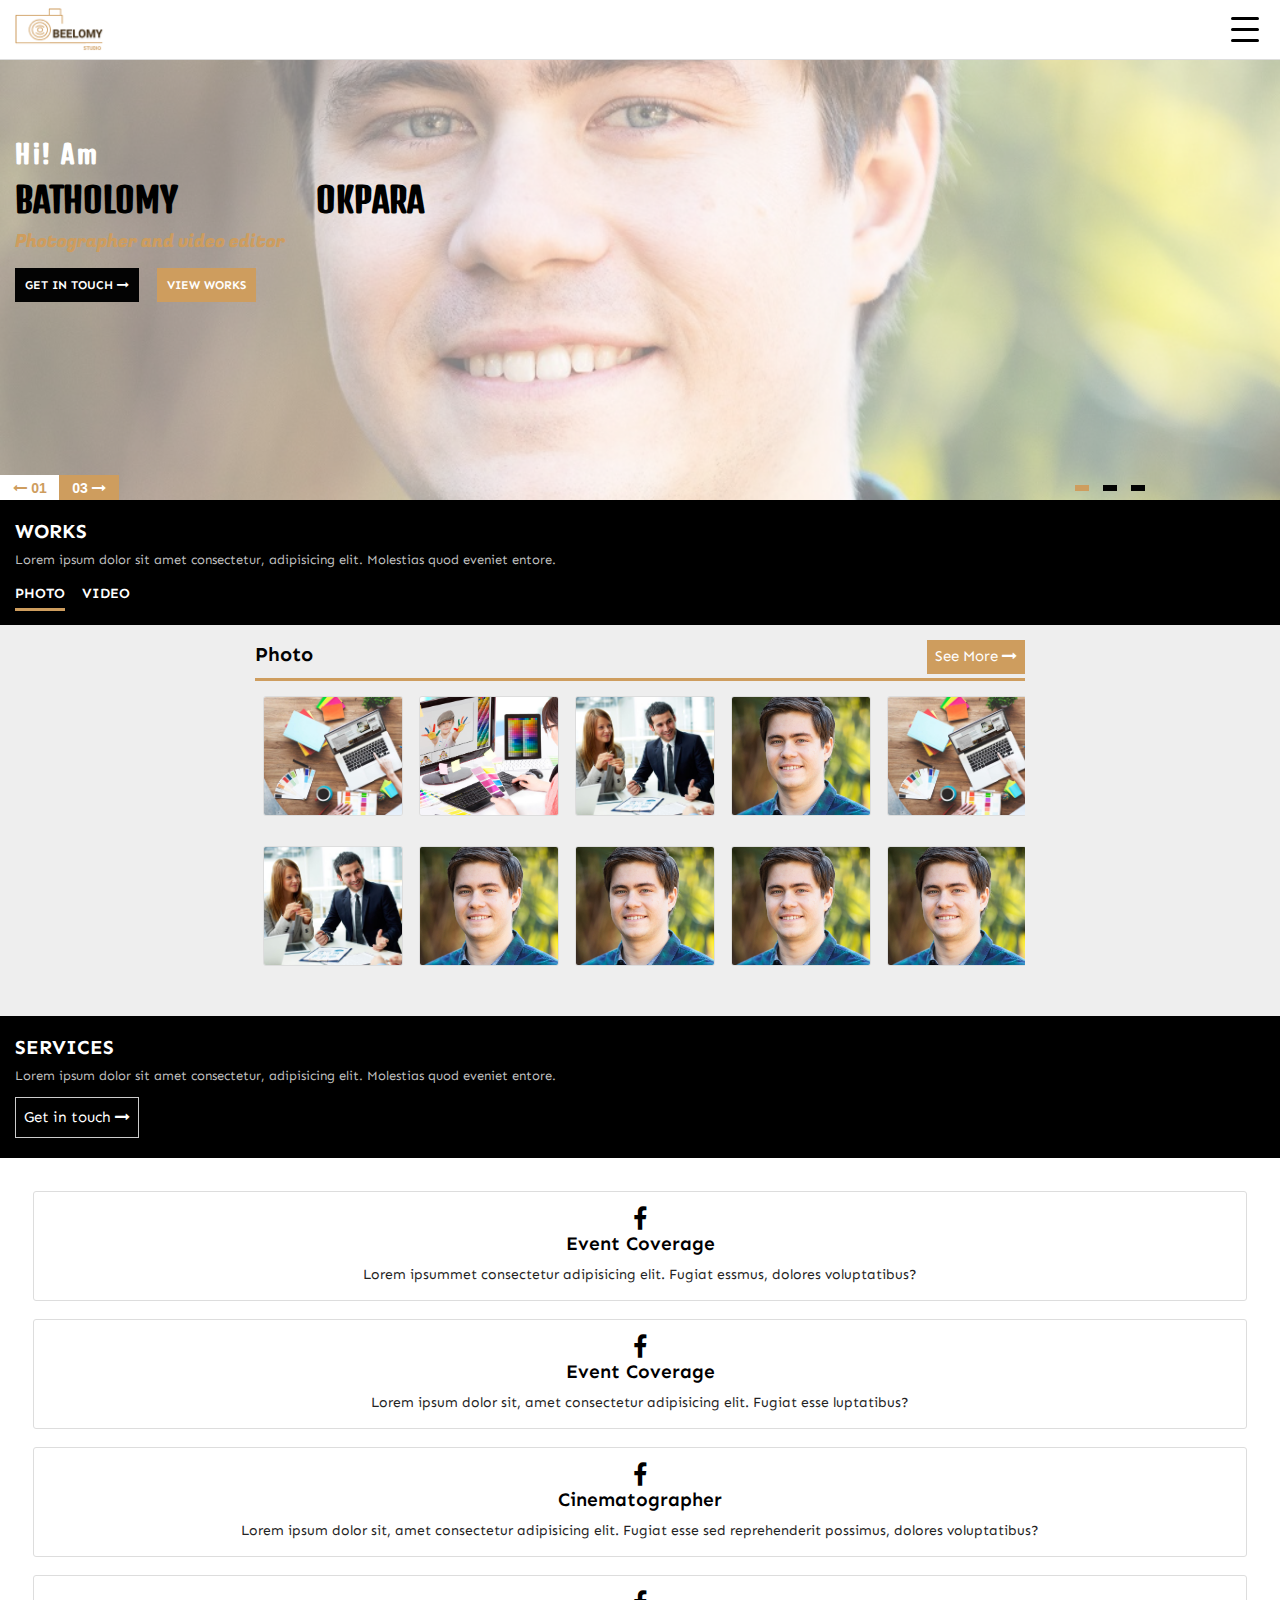
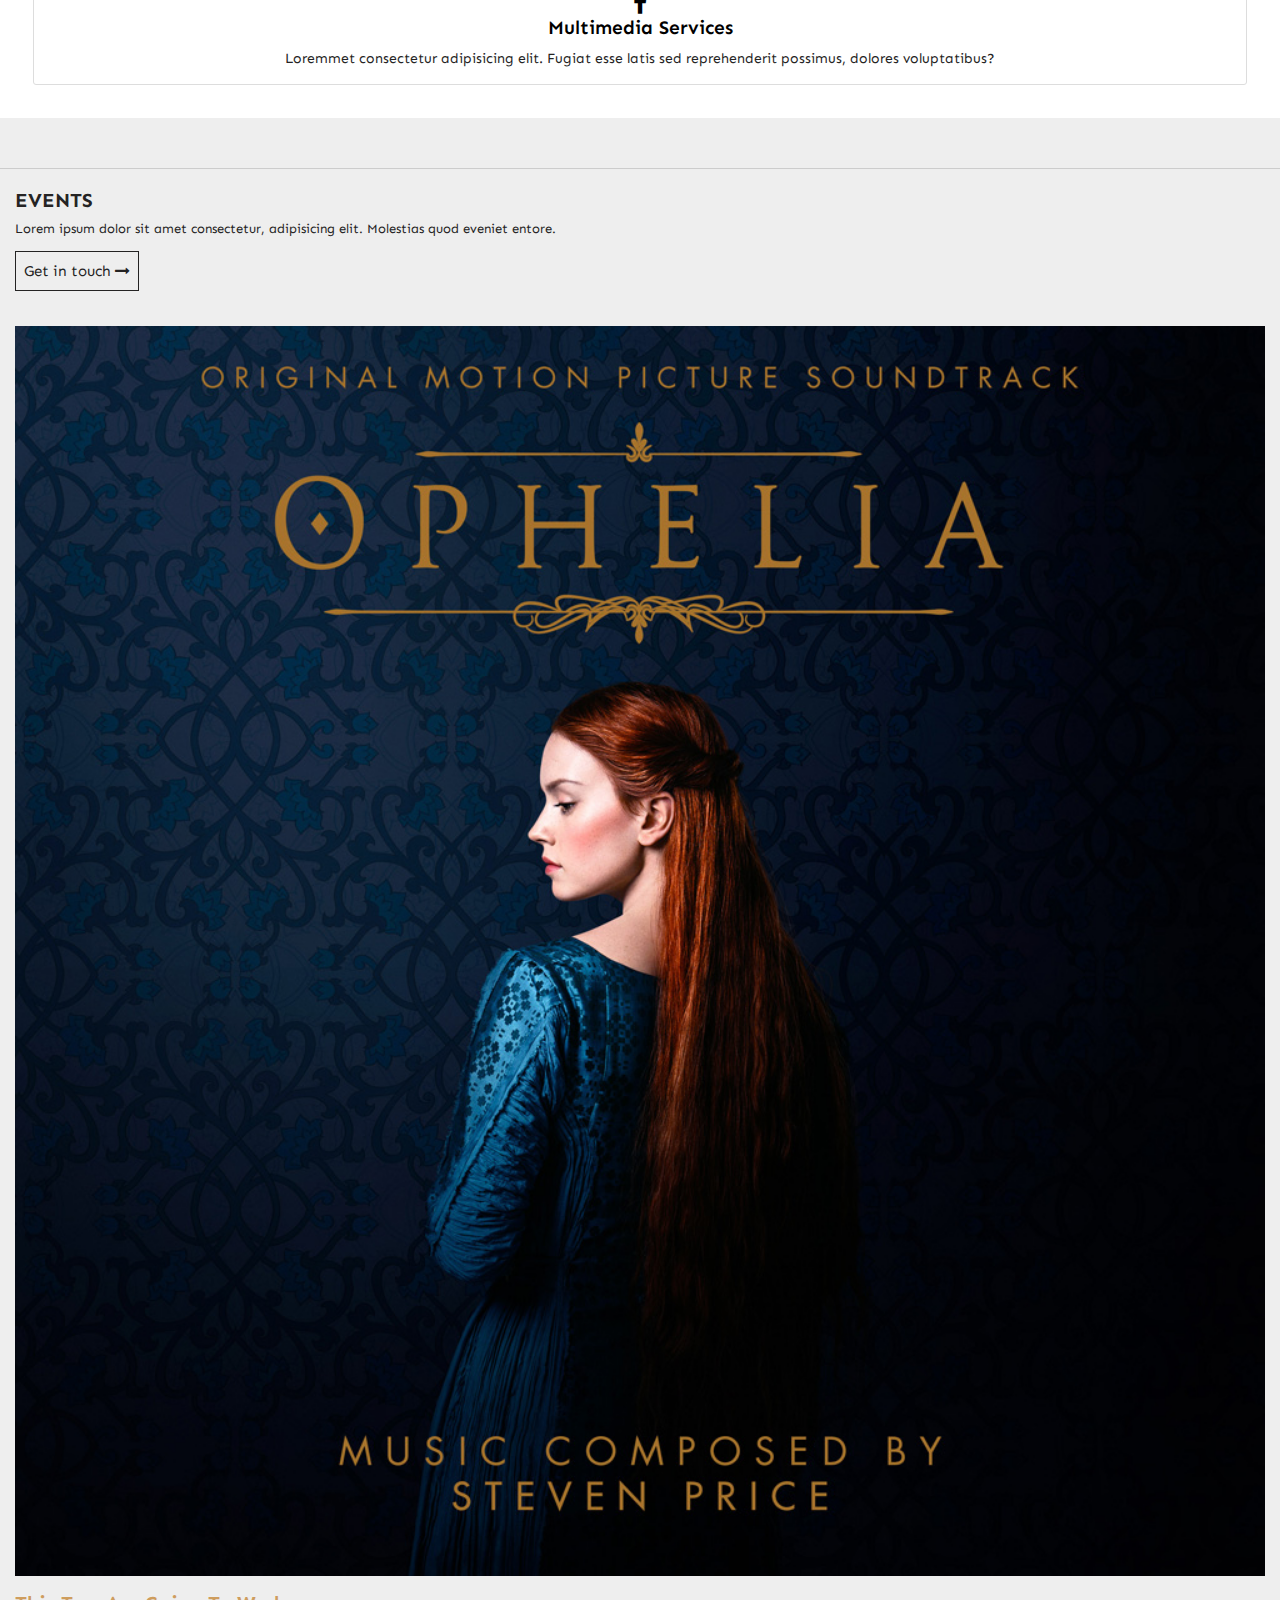
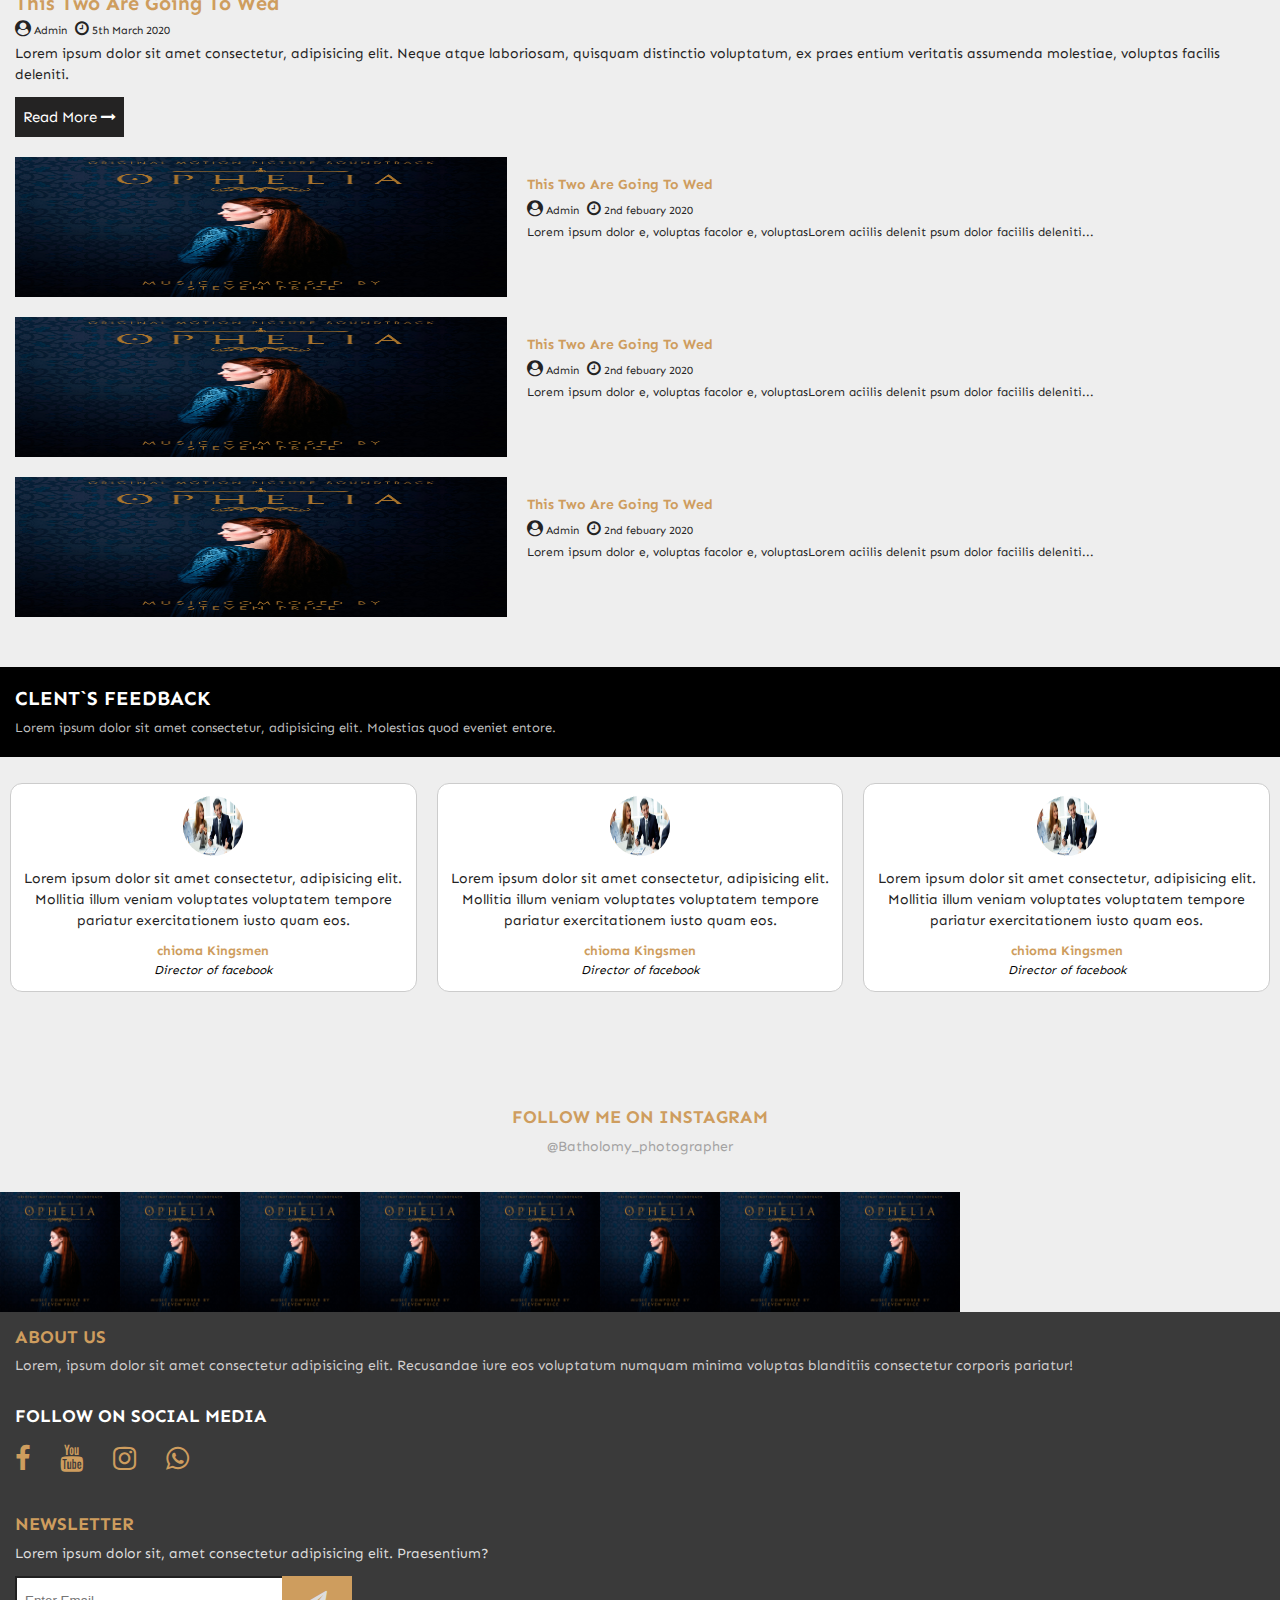
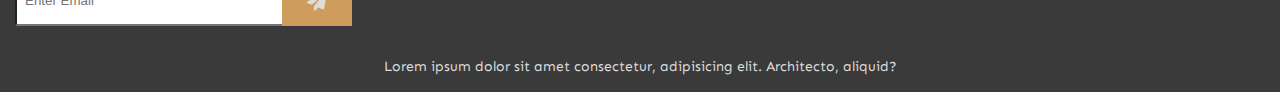
<file: index.html>
<!DOCTYPE html>
<html lang="en">
<head>
    <meta charset="UTF-8">
    <meta name="viewport" content="width=device-width, initial-scale=1.0">
    <title>Bellomy Homepage</title>

    <link rel="stylesheet" href="./assert/sass/all.css">
    <link rel="stylesheet" href="./assert/css/compile.css">
    <!-- imported links -->
    <link href="https://fonts.googleapis.com/css?family=Denk+One&display=swap" rel="stylesheet">
    <link href="https://fonts.googleapis.com/css?family=Sen&display=swap" rel="stylesheet">
    <link href="https://fonts.googleapis.com/css?family=Fugaz+One&display=swap" rel="stylesheet">
    <link href="https://fonts.googleapis.com/css?family=Montserrat:300,300i,400,400i,500,500i,600,600i,700,700i,800,900&display=swap" rel="stylesheet">
    <link rel="stylesheet" href="https://stackpath.bootstrapcdn.com/font-awesome/4.7.0/css/font-awesome.min.css">
</head>
<body>
    
<header  class="header">

        <div class="logo">
            <img src="./assert/images/logo.png" alt="">
        </div>
    
        <!-- <nav class="nav">
            <ul>
                <li><a href=''>Home</a></li>
                <li><a href=''>Home</a></li>
                <li><a href=''>Home</a></li>
                <li><a href=''>Home</a></li>
                <li><a href=''>Home</a></li>
            </ul>
        </nav> -->

        <div class="ham-icons">
            <div class="menu-btn">
                <div class="hamburger"></div>
            </div>
             <!-- <i class="fa fa-bars hamburger"></i> -->
        </div>
    
</header>

<!-- mobile navigation -->
<nav class="mobile-nav">

    <!-- <div class="avater">
        <div class="avater-text">
            <h2>Bellomy Okpara</h2>
            <p>PHOTOGRAPHER AND EDITOR</p>
            <strong><i class="fa fa-instagram"></i> Anambra, Nigeria</strong>
        </div>
    </div> -->
    <ul class="nav-list">
        <li class="nav-link " ><a href="#" class="active-link">Home</a></li>
        <li class="nav-link"><a href="work">work</a></li>
        <li class="nav-link"><a href="about.html">about</a></li>
        <li class="nav-link"><a href="blog.html">blog</a></li>
        <li class="nav-link"><a href="contact.html">contact</a></li>
    </ul>

    <div class="s-icons">
        <ul class=" d-inline">
          <a href="#"><i class="fa fa-facebook"></i></a>
          <a href="#"><i class="fa fa-youtube"></i></a>
          <a href="#"><i class="fa fa-instagram"></i></a>
          <a href="#"><i class="fa fa-whatsapp"></i></a>
        </ul>
    </div>
</nav>

<!-- main background -->
<div class="main-bg">
        <div class=" main-bg-slider">
            <img src="./assert/images/Galbraith-3web-cropped-small.jpg" alt="">
            <!-- <img src="./assert/images/shutterstock_125338145-900x500.jpg" alt="">
            <img src="./assert/images/webdesign-york.jpg" alt=""> -->
        </div>

        <div class="main-bg__text p15">

            <div class="owner-text">
                <h2>Hi! Am</h2>
                <h1>BATHOLOMY <span class="sur">OKPARA</span> </h1>
                <P>Photographer and video editor</P>
            </div>
          

            <div class="main-bg__buttons">
                <a href="#" class="linkBtn get-in-touch">GET IN TOUCH <i class="fa fa-long-arrow-right"></i></a>
                <a href="#" class="linkBtn view-more">VIEW Works</a>
            </div>

            <div class="main-bg__indicators">
                <div class="slide-btns">
                   <button class="linkBtn  s-btn" > <i class="fa fa-long-arrow-left"></i> <span class="ind">01</span></button>
                   <button class="linkBtn  s-btn"><span class="ind">03</span> <i class="fa fa-long-arrow-right"></i></button>
                </div>
               <div class="indicators">
                   <span class="one cur"></span>
                   <span class="one"></span>
                   <span class="one"></span>
               </div>
            </div>
   
        </div>

        
</div><!----main-bg----->




<!-- contents -->
<section class="section">
        <div class="section__w">
            <div class="text">
                <h1>WORKS</h1>
                <p>Lorem ipsum dolor sit amet consectetur, adipisicing elit. Molestias
                     quod eveniet entore.
                </p>
                <div class="p__link">
                    <a href="#" class="active-link">PHOTO</a>
                    <a href="#">VIDEO</a>
                </div>
            </div>
        </div>

        <div class="section__w-content">
            <div class="title"> 
                <h2>photo</h2>
                    <a href="#" class=" g-btn">See More <i class="fa fa-long-arrow-right f12"></i></a>
            </div>

            <div class="js-load">
                <div class="slider">
                    <img src="./assert/images/webdesign-york.jpg" alt="p-1">
                    <img src="./assert/images/ui-design.jpg" alt="p-1">
                    <img src="./assert/images/shutterstock_125338145-900x500.jpg" alt="p-1">
                    <img src="./assert/images/Galbraith-3web-cropped-small.jpg" alt="p-1">
                    <img src="./assert/images/webdesign-york.jpg" alt="p-1">
                </div>
                <div class="slider ">
                    <img src="./assert/images/shutterstock_125338145-900x500.jpg" alt="p-1">
                    <img src="./assert/images/Galbraith-3web-cropped-small.jpg" alt="p-1">
                    <img src="./assert/images/Galbraith-3web-cropped-small.jpg" alt="p-1">
                    <img src="./assert/images/Galbraith-3web-cropped-small.jpg" alt="p-1">
                    <img src="./assert/images/Galbraith-3web-cropped-small.jpg" alt="p-1">
                </div>
            </div>
          
</section>



    <!-- SERVICES -->
<section mt-50>
    <div class="section__w section__s">
        <div class="text">
            <h1>SERVICES</h1>
            <p>Lorem ipsum dolor sit amet consectetur, adipisicing elit. Molestias
                 quod eveniet entore.
            </p>
            <!-- <a href="#" class=" g-btn">See More <i class="fa fa-long-arrow-right f12"></i></a> -->
                <a href="#" class='b-btn' id=" p-color">Get in touch  <i class="fa fa-long-arrow-right f12"></i></a>
        </div>
        
    </div>

    <div class="section__s-content">
        <div class="content">
            <div class="icon"><i class="fa fa-facebook"></i></div>
            <h4>Event Coverage</h4>
            <p>Lorem ipsummet consectetur adipisicing elit.
                 Fugiat essmus, dolores voluptatibus?</p>
        </div>

        <div class="content">
            <div class="icon"><i class="fa fa-facebook"></i></div>
            <h4>Event Coverage</h4>
            <p>Lorem ipsum dolor sit, amet consectetur adipisicing elit.
                 Fugiat esse luptatibus?</p>
        </div>

        <div class="content">
            <div class="icon"><i class="fa fa-facebook"></i></div>
            <h4>Cinematographer</h4>
            <p>Lorem ipsum dolor sit, amet consectetur adipisicing elit.
                 Fugiat esse sed reprehenderit possimus, dolores voluptatibus?</p>
        </div>

        <div class="content">
            <div class="icon"><i class="fa fa-facebook"></i></div>
            <h4>Multimedia Services</h4>
            <p>Loremmet consectetur adipisicing elit.
                 Fugiat esse latis sed reprehenderit possimus, dolores voluptatibus?</p>
        </div>
    </div>
</section>

<!-- EVENTS -->

<section class="mt-50" >
    <div class="section__w section__s event">
        <div class="text">
            <h1>EVENTS</h1>
            <p>Lorem ipsum dolor sit amet consectetur, adipisicing elit. Molestias
                 quod eveniet entore.
            </p>
            <!-- <a href="#" class=" g-btn">See More <i class="fa fa-long-arrow-right f12"></i></a> -->
                <a href="#" class='b-btn' id=" p-color">Get in touch  <i class="fa fa-long-arrow-right f12"></i></a>
        </div>
    </div>

    <div class="event__content">

        <div class="left-content">
       <img src="./assert/images/ophelia-movie-soundtrack-album-cover-design.jpg" alt="">
       <div class="text">
           <a href="#" class="link">This two are going to wed</a>
           <div class="icons">
               <div class="profile"><i class="fa fa-user-circle"></i><span> Admin</span></div>
               <div class="profile"><i class="fa fa-clock-o"></i><span> 5th March 2020</span></div>
           </div>
           <p>Lorem ipsum dolor sit amet consectetur, adipisicing elit. Neque atque laboriosam, quisquam distinctio voluptatum, ex praes
            entium veritatis assumenda molestiae, voluptas facilis deleniti.</p>
            <a href="#" class='b-btn sm' id=" p-color">Read More  <i class="fa fa-long-arrow-right f12"></i></a>
       </div>
       
        </div>

        <div class="right">
            <div class="left-content">
                <img src="./assert/images/ophelia-movie-soundtrack-album-cover-design.jpg" alt="">
                <div class="text">
                    <a href="#" class="link">This two are going to wed</a>
                    <div class="icons">
                        <div class="profile"><i class="fa fa-user-circle"></i><span> Admin</span></div>
                        <div class="profile"><i class="fa fa-clock-o"></i><span> 2nd febuary 2020</span></div>
                    </div>
                    <p>Lorem ipsum dolor e, voluptas facolor e, voluptasLorem aciilis delenit psum dolor  faciilis deleniti...</p>
                </div>
                
                 </div>
        </div>

        <div class="right">
            <div class="left-content">
                <img src="./assert/images/ophelia-movie-soundtrack-album-cover-design.jpg" alt="">
                <div class="text">
                    <a href="#" class="link">This two are going to wed</a>
                    <div class="icons">
                        <div class="profile"><i class="fa fa-user-circle"></i><span> Admin</span></div>
                        <div class="profile"><i class="fa fa-clock-o"></i><span> 2nd febuary 2020</span></div>
                    </div>
                    <p>Lorem ipsum dolor e, voluptas facolor e, voluptasLorem aciilis delenit psum dolor  faciilis deleniti...</p>
                </div>
                
                 </div>
        </div>

        <div class="right">
            <div class="left-content">
                <img src="./assert/images/ophelia-movie-soundtrack-album-cover-design.jpg" alt="">
                <div class="text">
                    <a href="#" class="link">This two are going to wed</a>
                    <div class="icons">
                        <div class="profile"><i class="fa fa-user-circle"></i><span> Admin</span></div>
                        <div class="profile"><i class="fa fa-clock-o"></i><span> 2nd febuary 2020</span></div>
                    </div>
                    <p>Lorem ipsum dolor e, voluptas facolor e, voluptasLorem aciilis delenit psum dolor  faciilis deleniti...</p>
                </div>
                
                 </div>
        </div>


        <!-- <a href="#" class='b-btn' id=" p-color">Get in touch  <i class="fa fa-long-arrow-right f12"></i></a> -->
    
    </div>
       
</section>


<!-- CLEINT -->
<section class="mt-50">
    <div class="section__w section__s">
        <div class="text">
            <h1>CLENT`S FEEDBACK</h1>
            <p>Lorem ipsum dolor sit amet consectetur, adipisicing elit. Molestias
                 quod eveniet entore.
            </p>
            <!-- <a href="#" class=" g-btn">See More <i class="fa fa-long-arrow-right f12"></i></a> -->
        </div>
    </div>

    <div class="clients-container">
       <div class="clients">
           <img src="./assert/images/shutterstock_125338145-900x500.jpg" alt="">
           <p>Lorem ipsum dolor sit amet consectetur, adipisicing elit. Mollitia illum 
               veniam voluptates voluptatem tempore pariatur exercitationem iusto quam eos.</p>
               <div class="name">
                   <p id="name">chioma Kingsmen</p>
                   <em>Director of facebook</em>
               </p>
       </div>
    </div>

    <div class="clients">
        <img src="./assert/images/shutterstock_125338145-900x500.jpg" alt="">
        <p>Lorem ipsum dolor sit amet consectetur, adipisicing elit. Mollitia illum 
            veniam voluptates voluptatem tempore pariatur exercitationem iusto quam eos.</p>
            <div class="name">
                <p id="name">chioma Kingsmen</p>
                <em>Director of facebook</em>
            </p>
    </div>
 </div>

 <div class="clients">
    <img src="./assert/images/shutterstock_125338145-900x500.jpg" alt="">
    <p>Lorem ipsum dolor sit amet consectetur, adipisicing elit. Mollitia illum 
        veniam voluptates voluptatem tempore pariatur exercitationem iusto quam eos.</p>
        <div class="name">
            <p id="name">chioma Kingsmen</p>
            <em>Director of facebook</em>
        </p>
</div>
</div>
    </div>

</section>


<div class="follow">
    <h2>Follow Me on Instagram</h2>
    <p>@Batholomy_photographer</p>
</div>


<div class="sector-footer-imgs">
    <img src="./assert/images/ophelia-movie-soundtrack-album-cover-design.jpg" alt="">
    <img src="./assert/images/ophelia-movie-soundtrack-album-cover-design.jpg" alt="">
    <img src="./assert/images/ophelia-movie-soundtrack-album-cover-design.jpg" alt="">
    <img src="./assert/images/ophelia-movie-soundtrack-album-cover-design.jpg" alt="">
    <img src="./assert/images/ophelia-movie-soundtrack-album-cover-design.jpg" alt="">
    <img src="./assert/images/ophelia-movie-soundtrack-album-cover-design.jpg" alt="">
    <img src="./assert/images/ophelia-movie-soundtrack-album-cover-design.jpg" alt="">
    <img src="./assert/images/ophelia-movie-soundtrack-album-cover-design.jpg" alt="">
</div>


<footer>
    <div class="about">
        <h2 class="pc">About us</h2>
        <p>Lorem, ipsum dolor sit amet consectetur adipisicing elit. Recusandae
             iure eos voluptatum numquam minima voluptas blanditiis consectetur corporis pariatur!</p>
    </div>

    <div class="social">
        <h3 class="pc">Follow On Social Media</h3>
            <div class=" s-links">
              <a href="#"><i class="fa fa-facebook"></i></a>
              <a href="#"><i class="fa fa-youtube"></i></a>
              <a href="#"><i class="fa fa-instagram"></i></a>
              <a href="#"><i class="fa fa-whatsapp"></i></a>
            </div>
    </div>

    <div class="new-letter">
        <h2 class="pc">Newsletter</h2>
        <p>Lorem ipsum dolor sit, amet consectetur adipisicing elit. Praesentium?</p>
        <form action="">
            <input type="text" name="email-box" placeholder="Enter Email">
            <span><i class="fa fa-paper-plane"></i></span>
        </form>
    </div>

    <div class="copy">
        <p>Lorem ipsum dolor sit amet consectetur, adipisicing elit. Architecto, aliquid?</p>
    </div>
</footer>













<script src="./src/module/function.js"></script>
</body>
</html>
</file>
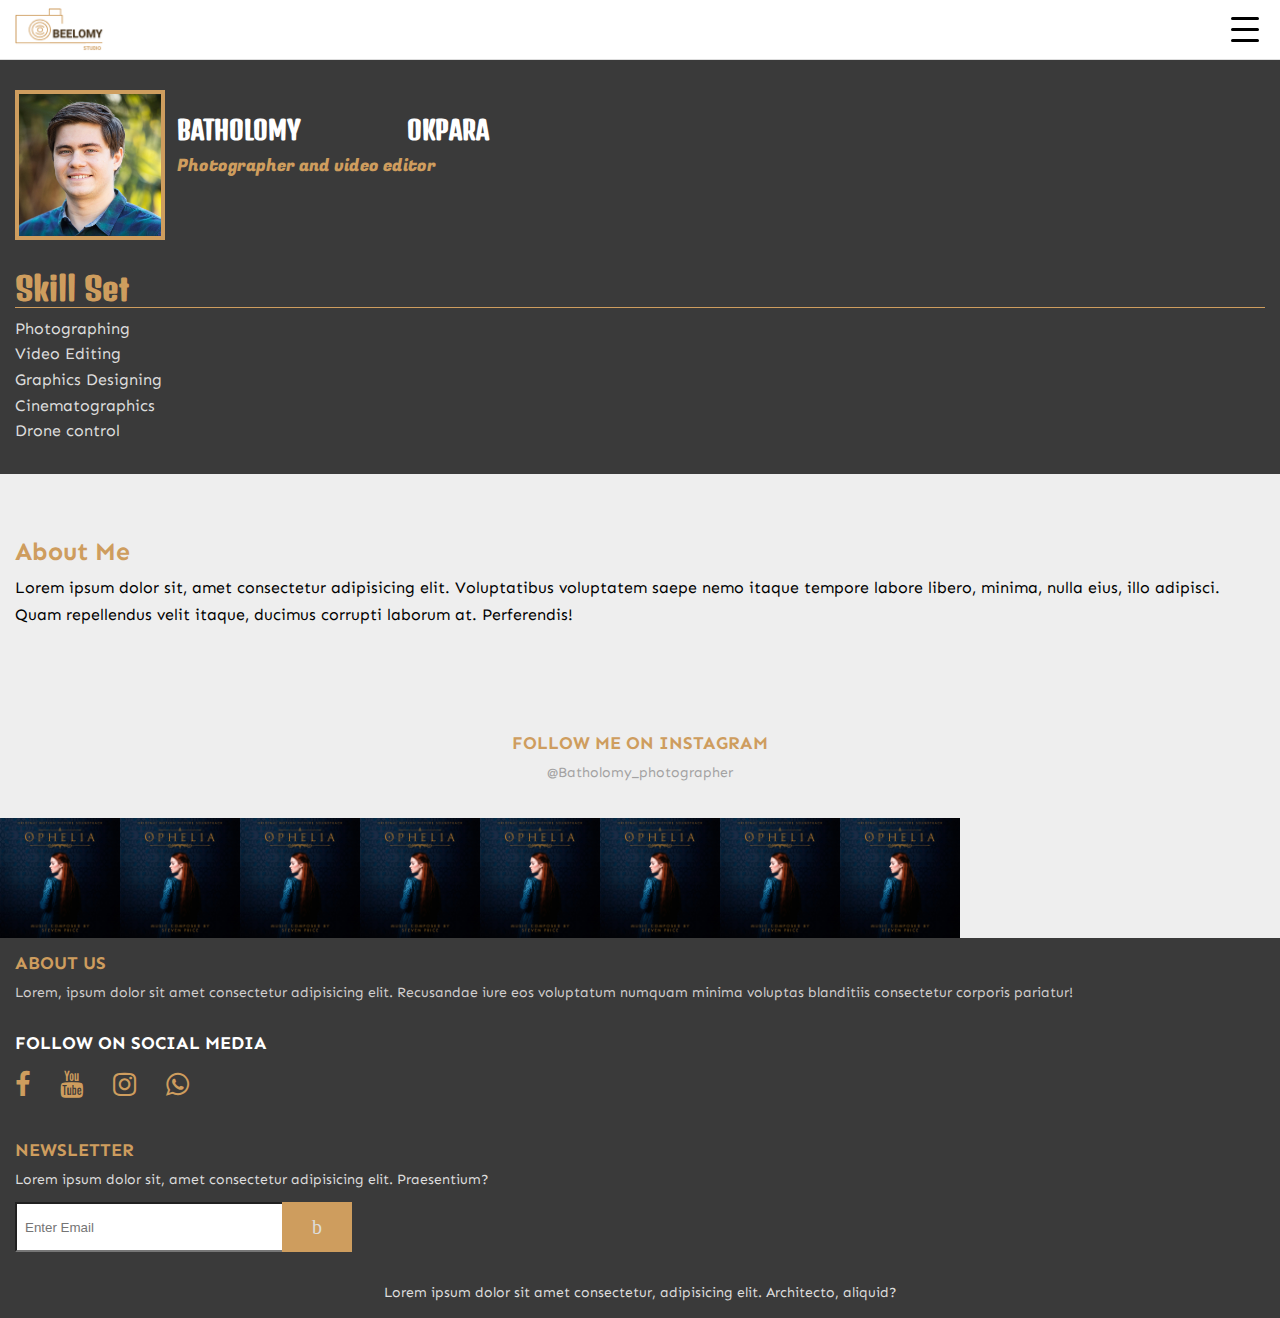
<file: about.html>
<!DOCTYPE html>
<html lang="en">
<head>
    <meta charset="UTF-8">
    <meta name="viewport" content="width=device-width, initial-scale=1.0">
    <title>Bellomy Homepage</title>

    <link rel="stylesheet" href="./assert/sass/all.css">
    <link rel="stylesheet" href="./assert/css/compile.css">
    <!-- imported links -->
    <link href="https://fonts.googleapis.com/css?family=Denk+One&display=swap" rel="stylesheet">
    <link href="https://fonts.googleapis.com/css?family=Sen&display=swap" rel="stylesheet">
    <link href="https://fonts.googleapis.com/css?family=Fugaz+One&display=swap" rel="stylesheet">
    <link href="https://fonts.googleapis.com/css?family=Montserrat:300,300i,400,400i,500,500i,600,600i,700,700i,800,900&display=swap" rel="stylesheet">
    <link rel="stylesheet" href="https://stackpath.bootstrapcdn.com/font-awesome/4.7.0/css/font-awesome.min.css">
</head>
<body>
    
<header  class="header">

        <div class="logo">
            <img src="./assert/images/logo.png" alt="">
        </div>
    
        <!-- <nav class="nav">
            <ul>
                <li><a href=''>Home</a></li>
                <li><a href=''>Home</a></li>
                <li><a href=''>Home</a></li>
                <li><a href=''>Home</a></li>
                <li><a href=''>Home</a></li>
            </ul>
        </nav> -->

        <div class="ham-icons">
            <div class="menu-btn">
                <div class="hamburger"></div>
            </div>
             <!-- <i class="fa fa-bars hamburger"></i> -->
        </div>
    
</header>

<!-- mobile navigation -->
<nav class="mobile-nav">

    <!-- <div class="avater">
        <div class="avater-text">
            <h2>Bellomy Okpara</h2>
            <p>PHOTOGRAPHER AND EDITOR</p>
            <strong><i class="fa fa-instagram"></i> Anambra, Nigeria</strong>
        </div>
    </div> -->
    <ul class="nav-list">
        <li class="nav-link " ><a href="index.html">Home</a></li>
        <li class="nav-link"><a href="work.html" >work</a></li>
        <li class="nav-link"><a href="#"  class="active-link">about</a></li>
        <li class="nav-link"><a href="#">blog</a></li>
        <li class="nav-link"><a href="#">contact</a></li>
    </ul>

    <div class="s-icons">
        <ul class=" d-inline">
          <a href="#"><i class="fa fa-facebook"></i></a>
          <a href="#"><i class="fa fa-youtube"></i></a>
          <a href="#"><i class="fa fa-instagram"></i></a>
          <a href="#"><i class="fa fa-whatsapp"></i></a>
        </ul>
    </div>
</nav>


<div class="about-bio">
    <div class="bio">
        <img src="./assert/images//Galbraith-3web-cropped-small.jpg" alt="">
        <div class="owner-text text-modify">
            <h2>Hi! Am</h2>
            <h1>BATHOLOMY <span class="sur">OKPARA</span> </h1>
            <P>Photographer and video editor</P>
        </div>
    </div>

    <div class="skillset">
        <ul>
            <h2>Skill Set</h2>
            <li>Photographing</li>
            <li>Video Editing</li>
            <li>Graphics Designing</li>
            <li>Cinematographics</li>
            <li>Drone control</li>
        </ul>
    </div>

</div>

<div class="about-text mt-50">
    <h2>About Me </h2>
    Lorem ipsum dolor sit, amet consectetur adipisicing elit. Voluptatibus 
    voluptatem saepe nemo itaque tempore labore libero, minima, nulla eius,
     illo adipisci. Quam repellendus velit itaque, ducimus corrupti laborum at. Perferendis!
</div>



























<!-- FOOTER SECTION -->

<div class="follow">
    <h2>Follow Me on Instagram</h2>
    <p>@Batholomy_photographer</p>
</div>


<div class="sector-footer-imgs">
    <img src="./assert/images/ophelia-movie-soundtrack-album-cover-design.jpg" alt="">
    <img src="./assert/images/ophelia-movie-soundtrack-album-cover-design.jpg" alt="">
    <img src="./assert/images/ophelia-movie-soundtrack-album-cover-design.jpg" alt="">
    <img src="./assert/images/ophelia-movie-soundtrack-album-cover-design.jpg" alt="">
    <img src="./assert/images/ophelia-movie-soundtrack-album-cover-design.jpg" alt="">
    <img src="./assert/images/ophelia-movie-soundtrack-album-cover-design.jpg" alt="">
    <img src="./assert/images/ophelia-movie-soundtrack-album-cover-design.jpg" alt="">
    <img src="./assert/images/ophelia-movie-soundtrack-album-cover-design.jpg" alt="">
</div>


<footer>
    <div class="about">
        <h2>About us</h2>
        <p>Lorem, ipsum dolor sit amet consectetur adipisicing elit. Recusandae
             iure eos voluptatum numquam minima voluptas blanditiis consectetur corporis pariatur!</p>
    </div>

    <div class="social">
        <h3>Follow On Social Media</h3>
            <div class=" s-links">
              <a href="#"><i class="fa fa-facebook"></i></a>
              <a href="#"><i class="fa fa-youtube"></i></a>
              <a href="#"><i class="fa fa-instagram"></i></a>
              <a href="#"><i class="fa fa-whatsapp"></i></a>
            </div>
    </div>

    <div class="new-letter">
        <h2>Newsletter</h2>
        <p>Lorem ipsum dolor sit, amet consectetur adipisicing elit. Praesentium?</p>
        <form action="">
            <input type="text" name="email-box" placeholder="Enter Email">
            <span><i class="fa fa-enter">b</i></span>
        </form>
    </div>

    <div class="copy">
        <p>Lorem ipsum dolor sit amet consectetur, adipisicing elit. Architecto, aliquid?</p>
    </div>
</footer>



<script src="./src/module/function.js"></script>
</body>
</html>
</file>
<file: assert/sass/all.css>
.pc {
  color: #CE9D5E;
}

body {
  font-family: 'Sen', montserrat;
  background-color: #eeeeee;
}

#p-color {
  background-color: #CE9D5E;
}

p {
  font-size: 14px;
  color: #242323;
  line-height: 1.5em;
}

h4 {
  font-weight: 600;
}

.active-link {
  border-bottom: 3px solid #CE9D5E;
  padding-bottom: 6px;
  color: #CE9D5E;
}

strong {
  font-size: 13px;
  color: #fff;
  font-style: italic;
}

.mobile-nav {
  width: 0%;
  margin-top: 60px;
  height: 100vh;
  position: fixed;
  background-color: white;
  top: 0;
  right: 0;
  overflow-x: hidden;
  -webkit-transition: all  350ms ease-in-out;
  transition: all  350ms ease-in-out;
  z-index: 1;
}

.mobile-nav .nav-list {
  text-align: center;
  margin-top: 40px;
}

.mobile-nav .nav-list .d-inline {
  display: inline;
}

.mobile-nav .nav-list .nav-link {
  padding-top: 50px;
  font-size: 17px;
  text-transform: uppercase;
  display: block;
}

.mobile-nav .nav-list .nav-link a {
  color: #030303;
  font-weight: 500;
}

.mobile-nav .nav-list .nav-link a:hover {
  color: #CE9D5E;
}

.mobile-nav .s-icons {
  text-align: center;
  margin-top: 130px;
}

.mobile-nav .s-icons a {
  padding: 15px;
  font-size: 30px;
  color: #CE9D5E;
}

.mobile-nav .s-icons a:hover {
  color: #242323;
}

header {
  display: -webkit-box;
  display: -ms-flexbox;
  display: flex;
  -webkit-box-pack: justify;
      -ms-flex-pack: justify;
          justify-content: space-between;
  -webkit-box-align: center;
      -ms-flex-align: center;
          align-items: center;
  width: 100%;
  background-color: white;
  border-bottom: 1px solid #ddd;
  padding: 8px 15px;
  position: fixed;
  top: 0;
  z-index: 1;
}

header .logo img {
  width: 90px;
}

.main-bg {
  width: 100%;
  height: 500px;
  position: relative;
}

.main-bg__text {
  width: 100%;
  height: 500px;
  background-color: rgba(255, 255, 255, 0.507);
  position: absolute;
  top: 0;
  left: 0;
}

.owner-text {
  margin-top: 120px;
  line-height: 2.4em;
}

.owner-text h2 {
  font-size: 25px;
  letter-spacing: .1em;
  color: white;
  font-family: 'Denk One', sans-serif;
}

.owner-text h1 {
  font-size: 33px;
  font-weight: bold;
  font-family: 'Denk One', sans-serif;
}

.owner-text h1 span {
  margin-left: 130px;
}

.owner-text p {
  font-size: 18px;
  color: #CE9D5E;
  font-family: 'Fugaz One', cursive;
}

.main-bg-slider {
  width: 100%;
  height: 500px;
  display: -webkit-box;
  display: -ms-flexbox;
  display: flex;
}

.main-bg-slider img {
  width: 100%;
  height: 500px;
  -o-object-fit: cover;
     object-fit: cover;
}

.main-bg__buttons {
  margin-top: 20px;
  color: white;
}

.main-bg__buttons :first-child {
  background-color: #030303;
}

.main-bg__buttons :first-child i {
  font-size: 33;
}

.view-more {
  background-color: #CE9D5E;
  margin-left: 13px;
}

.linkBtn {
  width: 130px;
  padding: 10px;
  color: white;
  text-transform: uppercase;
  border: none;
  font-weight: 600;
  font-size: 12px;
}

.main-bg__indicators {
  position: absolute;
  bottom: 0;
  left: 0;
  display: -webkit-box;
  display: -ms-flexbox;
  display: flex;
  -webkit-box-pack: justify;
      -ms-flex-pack: justify;
          justify-content: space-between;
  -webkit-box-align: center;
      -ms-flex-align: center;
          align-items: center;
  width: 90%;
}

.main-bg__indicators .slide-btns {
  display: block;
}

.s-btn {
  background-color: #CE9D5E;
  width: 60px;
  height: 25px;
  color: #fff;
  padding: 5px;
  font-size: 14px;
}

.s-btn .fa {
  font-size: 14px;
}

.s-btn:first-child {
  background-color: #fff;
  color: #CE9D5E;
  margin-right: -6px;
}

.indicators {
  display: -webkit-box;
  display: -ms-flexbox;
  display: flex;
}

.indicators .cur {
  background-color: #CE9D5E;
}

.indicators span {
  width: 10px;
  height: 3px;
  padding: 3px 7px;
  margin: 4px 7px;
  background-color: #030303;
}

.section {
  width: 100%;
}

.section__w {
  background-color: black;
  color: white;
  padding: 20px 15px;
}

.section__w .text {
  line-height: 1.4em;
}

.section__w .text h1 {
  font-size: 20px;
}

.section__w .text p {
  color: #bebebe;
  font-size: 13px;
}

.section__w .text .p__link {
  margin-top: 12px;
}

.section__w .text .p__link a {
  color: white;
  margin-right: 12px;
  font-size: 14px;
  font-weight: 600;
}

.section__w-content {
  padding: 15px;
  margin: 0 auto;
  position: relative;
  max-width: 800px;
}

.section__w-content .title {
  display: -webkit-box;
  display: -ms-flexbox;
  display: flex;
  -webkit-box-pack: justify;
      -ms-flex-pack: justify;
          justify-content: space-between;
  -webkit-box-align: center;
      -ms-flex-align: center;
          align-items: center;
  border-bottom: 3px solid #CE9D5E;
}

.section__w-content .title h2 {
  font-size: 20px;
  text-transform: capitalize;
  color: #030303;
}

.b-btn {
  background-color: transparent;
  margin-top: 12px;
  font-size: 15px;
  padding: 8px;
  display: block;
  color: white;
  display: inline-block;
  border: 1px solid #ccc;
}

.g-btn {
  background-color: #CE9D5E;
  font-size: 15px;
  padding: 8px;
  display: block;
  margin-bottom: 4px;
  color: white;
  width: auto;
}

.slider {
  height: 150px;
  -ms-scroll-snap-type: x mandatory;
      scroll-snap-type: x mandatory;
  overflow-x: scroll;
  overflow-y: hidden;
  display: -webkit-box;
  display: -ms-flexbox;
  display: flex;
  -webkit-box-align: center;
      -ms-flex-align: center;
          align-items: center;
  -webkit-overflow-scrolling: touch;
  background: transparent;
  background-color: transparent;
}

.slider img {
  background-color: #e6e4e4;
  min-width: 140px;
  margin: 10px 8px;
  height: 120px;
  border-radius: 3px;
  scroll-snap-align: center;
  -o-object-fit: cover;
     object-fit: cover;
  border: 1px solid #ddd;
}

.section__s {
  margin-top: 20px;
}

.section__s-content {
  padding: 15px;
  background-color: white;
  width: 100%;
}

.section__s-content .content {
  text-align: center;
  padding: 15px 12px;
  border: 1px solid #ddd;
  margin: 18px;
  border-radius: 3px;
  line-height: 1.5em;
}

.section__s-content .content .icon {
  font-size: 25px;
}

.event {
  border-top: 1px solid #ccc;
  background-color: transparent;
}

.event .text h1 {
  color: #242323;
}

.event .text p {
  color: #242323;
}

.event .text a {
  border: 1px solid #242323;
  color: #242323;
}

.event__content {
  margin: 15px;
}

.event__content .left-content {
  width: 100%;
}

.event__content .left-content img {
  width: 100%;
}

.event__content .left-content .text {
  margin-top: 15px;
  line-height: 1.5em;
}

.event__content .left-content .text .link {
  color: #CE9D5E;
  font-weight: bold;
  text-transform: capitalize;
  font-size: 20px;
}

.event__content .left-content .text .icons {
  display: -webkit-box;
  display: -ms-flexbox;
  display: flex;
  color: #242323;
}

.event__content .left-content .text .icons .profile {
  padding-right: 8px;
}

.event__content .left-content .text .icons .profile span {
  font-size: 11px;
}

.event__content .left-content .text p {
  line-height: 1.5em;
}

.event__content .left-content .text .sm {
  border: none;
  background: #242323;
  color: #fff;
}

.right {
  display: -webkit-box;
  display: -ms-flexbox;
  display: flex;
  margin-top: 20px;
  width: 100%;
}

.right .left-content {
  display: -webkit-box;
  display: -ms-flexbox;
  display: flex;
}

.right .left-content img {
  width: 40%;
  height: 140px;
  margin-right: 20px;
}

.right .left-content .text {
  width: 60%;
}

.right .left-content .text .link {
  font-size: 14px;
}

.right .left-content .text p {
  font-size: 12px;
}

.clients-container {
  height: 260px;
  width: auto;
  -ms-scroll-snap-type: x mandatory;
      scroll-snap-type: x mandatory;
  overflow-x: scroll;
  overflow-y: hidden;
  display: -webkit-box;
  display: -ms-flexbox;
  display: flex;
  -webkit-box-align: center;
      -ms-flex-align: center;
          align-items: center;
  -webkit-overflow-scrolling: touch;
  scroll-snap-align: center;
  -o-object-fit: cover;
     object-fit: cover;
}

.clients-container .clients {
  min-width: 300px;
  background-color: white;
  border: 1px solid #ccc;
  border-radius: 12px;
  text-align: center;
  margin: 10px;
  padding: 12px;
}

.clients-container .clients img {
  width: 60px;
  height: 60px;
  border-radius: 50%;
  margin-bottom: 12px;
}

.clients-container .clients .name {
  text-align: center;
}

.clients-container .clients .name #name {
  font-size: 13px;
  padding-top: 10px;
  font-weight: bold;
  color: #CE9D5E;
}

.clients-container .clients .name em {
  font-size: 12px;
}

.sector-footer-imgs {
  width: auto;
  height: auto;
  -ms-scroll-snap-type: x mandatory;
      scroll-snap-type: x mandatory;
  overflow-x: scroll;
  overflow-y: hidden;
  display: -webkit-box;
  display: -ms-flexbox;
  display: flex;
  -webkit-box-align: center;
      -ms-flex-align: center;
          align-items: center;
  -webkit-overflow-scrolling: touch;
  scroll-snap-align: center;
  -o-object-fit: cover;
     object-fit: cover;
  margin-top: 20px;
}

.sector-footer-imgs img {
  min-width: 120px;
  height: 120px;
  margin: 15px 0 0 0;
}

.follow {
  text-align: center;
  margin-top: 90px;
}

.follow h2 {
  color: #CE9D5E;
  font-size: 18px;
  text-transform: uppercase;
}

.follow p {
  color: #a3a2a2;
}

footer {
  background-color: #3a3a3a;
  padding: 15px;
}

.about h2 {
  color: #CE9D5E;
  font-size: 18px;
  text-transform: uppercase;
}

.about p {
  color: #d1cece;
}

.social {
  margin-top: 30px;
}

.social h3 {
  color: white;
  font-size: 18px;
  text-transform: uppercase;
}

.social .s-links {
  display: -webkit-box;
  display: -ms-flexbox;
  display: flex;
}

.social .s-links a {
  padding: 9px 30px 9px 0;
  font-size: 27px;
  color: #CE9D5E;
}

.new-letter {
  margin-top: 30px;
  color: #ddd;
}

.new-letter h2 {
  font-size: 18px;
  text-transform: uppercase;
  color: #CE9D5E;
}

.new-letter p {
  color: #ddd;
  padding-bottom: 12px;
}

.new-letter form {
  display: -webkit-box;
  display: -ms-flexbox;
  display: flex;
}

.new-letter form input {
  padding: 15px 8px;
  background: white;
  width: 269px;
}

.new-letter form span {
  background-color: #CE9D5E;
  width: 50px;
  text-align: center;
  margin-left: -2px;
  width: 70px;
}

.new-letter form span i {
  padding: 15px  8px;
  font-size: 20px;
}

.copy {
  margin-top: 30px;
}

.copy p {
  color: #ddd;
  text-align: center;
}

.about-bio {
  padding: 30px 15px;
  background-color: #3a3a3a;
  margin-top: 60px;
}

.about-bio .bio {
  display: -webkit-box;
  display: -ms-flexbox;
  display: flex;
}

.about-bio .bio img {
  min-width: 150px;
  height: 150px;
  margin-right: 12px;
  border: 4px solid #CE9D5E;
}

.text-modify {
  margin: 0;
  margin-top: 25px;
}

.text-modify h2 {
  display: none;
}

.text-modify h1 {
  font-size: 25px;
  line-height: 1.2em;
  color: white;
}

.text-modify h1 span {
  margin: 0;
  margin-left: 100px;
}

.text-modify p {
  font-size: 17px;
}

.skillset {
  margin-top: 30px;
}

.skillset ul {
  width: 100%;
}

.skillset ul h2 {
  font-family: 'Denk One', sans-serif;
  border-bottom: 1px solid #CE9D5E;
  color: #CE9D5E;
}

.skillset ul li {
  font-size: 16px;
  color: #ddd;
  line-height: 1.6em;
}

.about-text {
  margin-top: 50px;
  line-height: 1.7em;
  padding: 15px;
}

.about-text h2 {
  font-size: 25px;
  color: #CE9D5E;
}
/*# sourceMappingURL=all.css.map */
</file>
<file: assert/css/compile.css>
body {
    /* font-family: -apple-system, BlinkMacSystemFont, "Segoe UI", Roboto, "Helvetica Neue", Arial, sans-serif, "Apple Color Emoji", "Segoe UI Emoji", "Segoe UI Symbol"; */
    font-size: 1rem;
    font-weight: 400;
    line-height: 1.5;
    text-align: left;
    line-height: 1.15;

  }

  * {
    margin: 0;
    padding: 0;
    box-sizing: border-box;
  }

 /* to all header  elements */
h1, h2, h3, h4, h5, h6 {
    margin-top: 0;
    margin-bottom: 0.5rem;
  }

h1, .h1 {
  font-size: 2.5rem;
}

h2, .h2 {
  font-size: 2rem;
}

h3, .h3 {
  font-size: 1.75rem;
}

h4, .h4 {
  font-size: 1.2rem;
}

h5, .h5 {
  font-size: 1.25rem;
}

h6, .h6 {
  font-size: 1rem;
}

  p {
    margin-top: 0;
  }

  hr {
    box-sizing: content-box;
    height: 0;
    overflow: visible;
  }



  /* link */
  a {
    color: #007bff;
    text-decoration: none;
    background-color: transparent;
    -webkit-text-decoration-skip: objects;
  }


  /* images */
  img {
    vertical-align: middle;
    border-style: none;
  }

  textarea {
    overflow: auto;
    resize: vertical;
  }


/* CSS CLASSES */

/* display none */
ul {
  list-style-type:  none;
}



.dn {
  display:none;
}


.p12 {
  padding: 12px;
}
.p15 {
  padding: 15px;
}
.ml12 {
  margin-left: 12px;
}

.mt-50 {
  margin-top: 50px;
}




/* COMPONENTS */
/* // Animated menu button */

.menu-btn {
    position: relative;
    display: flex;
    justify-content: center;
    align-items: center;
    width: 40px;
    height: 30px;
    cursor: pointer;
    transition:  all .5s ease-in-out;
    visibility: visible;
     /* border: 3px solid #000; */
}
.hamburger {
    width: 28px;
    height: 3px;
    background-color: black;
    border-radius:  10px;
    transition: all .5s ease-in-out;
}
.hamburger::before,
.hamburger::after {
    content: ' ';
    position: absolute;
    width: 28px;
    height: 3px;
    background-color: black;
    border-radius:  10px;
    transition: all .5s ease-in-out;
} 
.hamburger::before {
    transform: translateY(-11px); 
}
.hamburger::after {
    transform: translateY(11px);
}

.menu-btn.open .hamburger {
  transform: translateX(-50px);
  background: transparent;
  box-shadow: none;
}
.menu-btn.open .hamburger::before {
  transform: rotate(45deg) translate(35px, -35px);
}

.menu-btn.open .hamburger::after {
  transform: rotate(-45deg) translate(35px, 35px);
}
</file>
